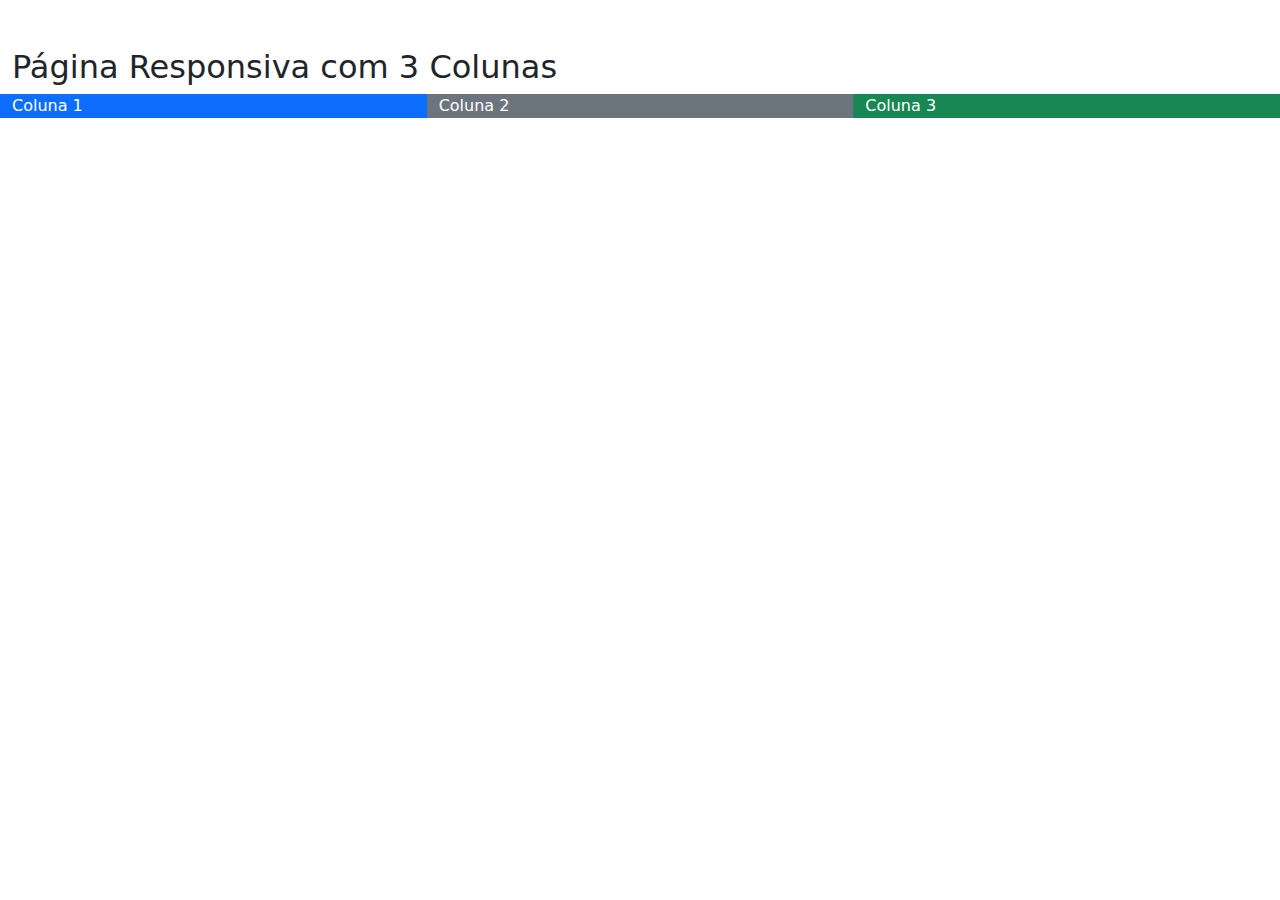
<file: Bootstrap-Exercises/exercicio-1/index.html>
<!DOCTYPE html>
<html lang="pt-br">
<head>
  <meta charset="UTF-8">
  <title>Exercício 1 - Página Responsiva</title>
  <link href="https://cdn.jsdelivr.net/npm/bootstrap@5.3.2/dist/css/bootstrap.min.css" rel="stylesheet">
</head>
<body>
  <div class="container-fluid my-5">
    <h2>Página Responsiva com 3 Colunas</h2>
    <div class="row">
      <div class="col-md-4 col-sm-12 bg-primary text-white">Coluna 1</div>
      <div class="col-md-4 col-sm-12 bg-secondary text-white">Coluna 2</div>
      <div class="col-md-4 col-sm-12 bg-success text-white">Coluna 3</div>
    </div>
  </div>
</body>
</html>
</file>
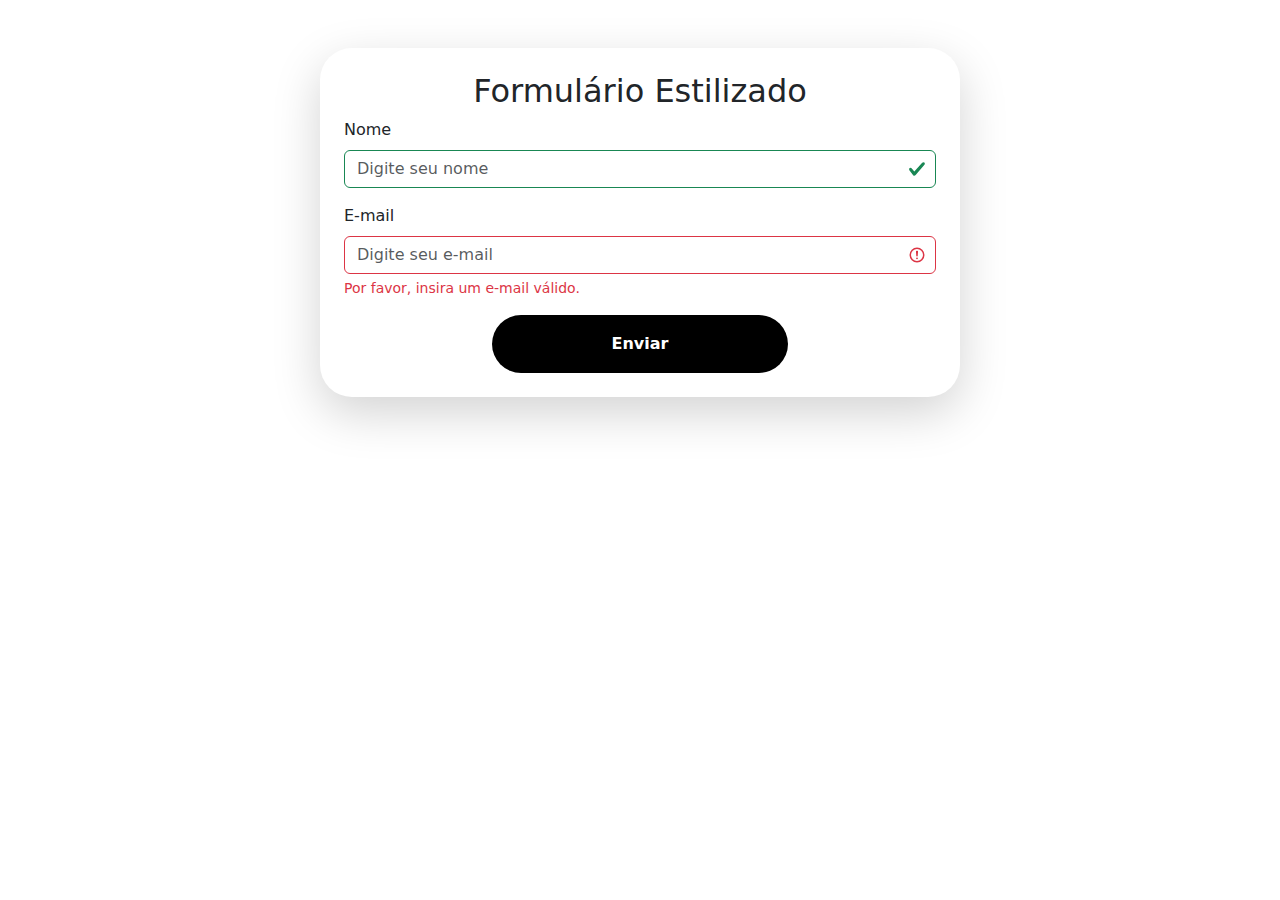
<file: Bootstrap-Exercises/exercicio-4/index.html>
<!DOCTYPE html>
<html lang="pt-br">
<head>
  <meta charset="UTF-8">
  <title>Exercício 4 - Formulário</title>
  <link href="https://cdn.jsdelivr.net/npm/bootstrap@5.3.2/dist/css/bootstrap.min.css" rel="stylesheet">
</head>
<body>
  <div class="container-md p-4 shadow-lg my-5 w-50 w-sm-100 border-secondary rounded-5">
    <h2 class="text-center">Formulário Estilizado</h2>
    <form >
      <div class="mb-3">
        <label for="nome" class="form-label">Nome</label>
        <input type="text" class="form-control is-valid" id="nome" placeholder="Digite seu nome">
      </div>
      <div class="mb-3">
        <label for="email" class="form-label">E-mail</label>
        <input type="email" class="form-control is-invalid" id="email" placeholder="Digite seu e-mail">
        <div class="invalid-feedback">Por favor, insira um e-mail válido.</div>
      </div>
      <div class="d-flex justify-content-center align-items-center">
        <button type="submit" class="btn d-flex justify-content-center align-items-center w-50 p-3 rounded-5 fw-bold text-white bg-black">Enviar</button>
      </div>
    </form>
  </div>
</body>
</html>
</file>
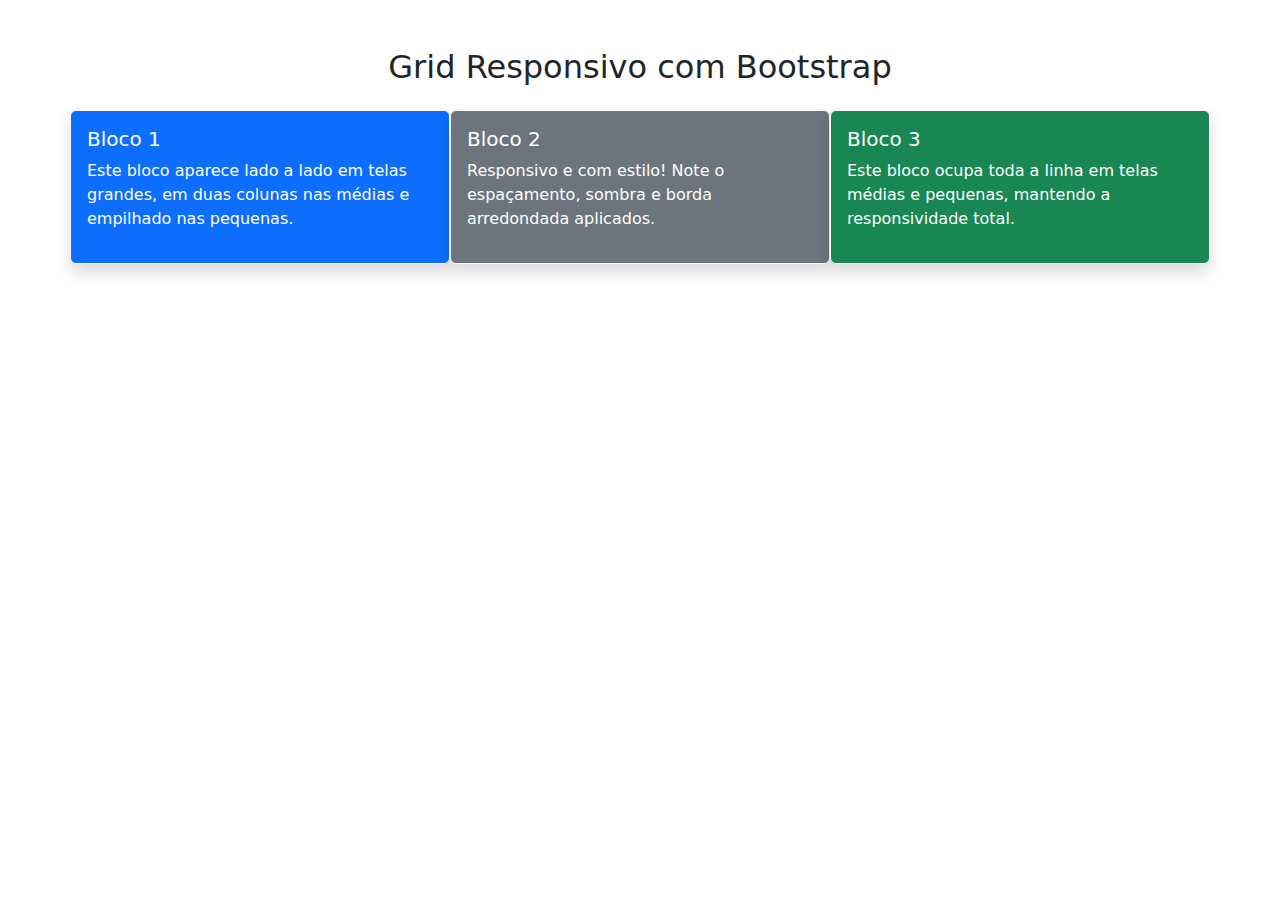
<file: Bootstrap-Exercises/exercicio-6/index.html>
<!DOCTYPE html>
<html lang="pt-br">
<head>
  <meta charset="UTF-8">
  <title>Exercício 6 - Grid Responsivo</title>
  <meta name="viewport" content="width=device-width, initial-scale=1">
  <link href="https://cdn.jsdelivr.net/npm/bootstrap@5.3.2/dist/css/bootstrap.min.css" rel="stylesheet">
</head>
<body>

  <div class="container my-5">
    <h2 class="mb-4 text-center">Grid Responsivo com Bootstrap</h2>
    
    <div class="row">
      <!-- Bloco 1 -->
      <div class="col-lg-4 col-md-6 col-sm-12 bg-primary text-white p-3 rounded shadow border border-light">
        <h5>Bloco 1</h5>
        <p>Este bloco aparece lado a lado em telas grandes, em duas colunas nas médias e empilhado nas pequenas.</p>
      </div>
      
      <!-- Bloco 2 -->
      <div class="col-lg-4 col-md-6 col-sm-12 bg-secondary text-white p-3 rounded shadow border border-light">
        <h5>Bloco 2</h5>
        <p>Responsivo e com estilo! Note o espaçamento, sombra e borda arredondada aplicados.</p>
      </div>
      
      <!-- Bloco 3 -->
      <div class="col-lg-4 col-md-12 col-sm-12 bg-success text-white p-3 rounded shadow border border-light">
        <h5>Bloco 3</h5>
        <p>Este bloco ocupa toda a linha em telas médias e pequenas, mantendo a responsividade total.</p>
      </div>
    </div>
  </div>

  <script src="https://cdn.jsdelivr.net/npm/bootstrap@5.3.2/dist/js/bootstrap.bundle.min.js"></script>
</body>
</html>
</file>
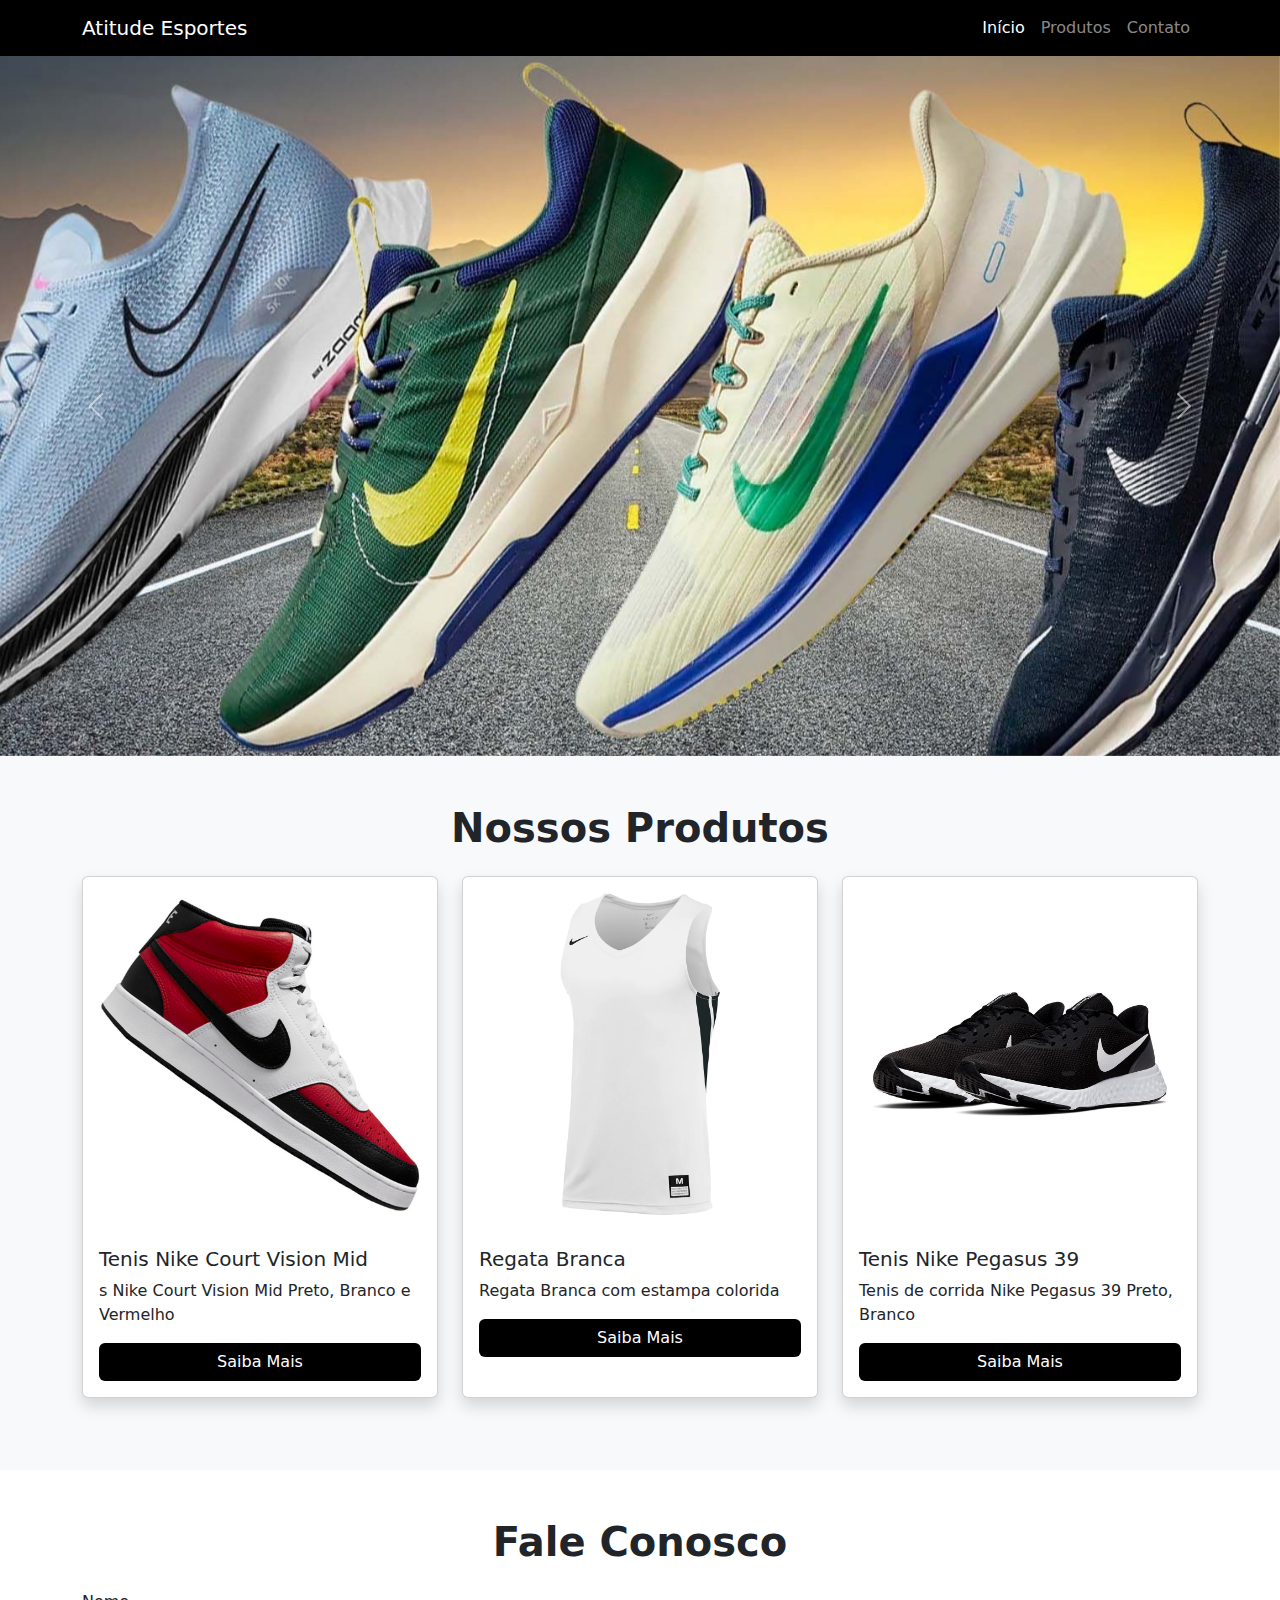
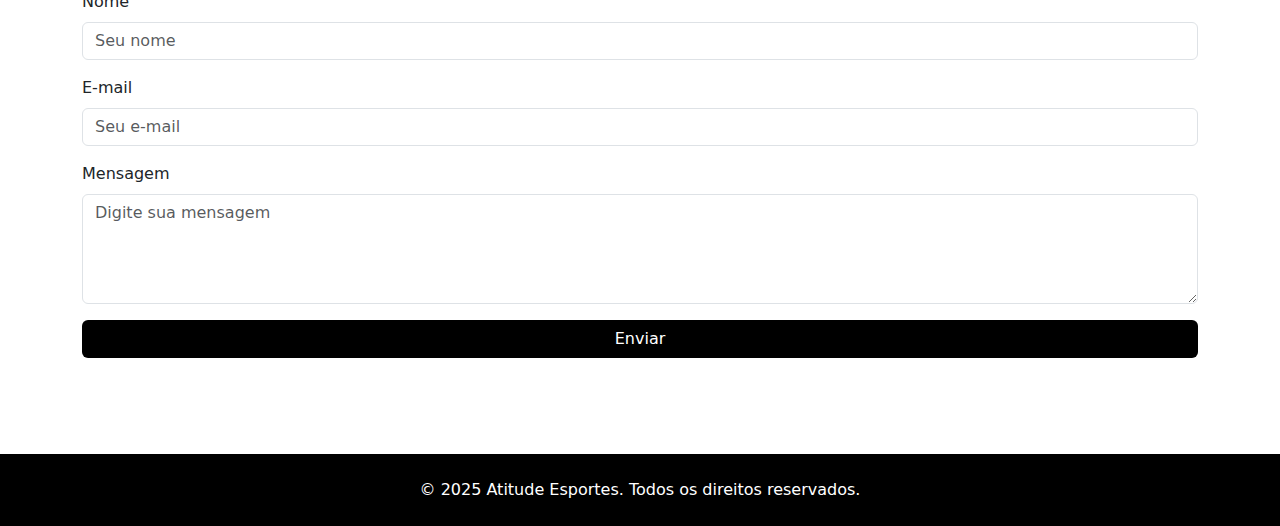
<file: Bootstrap-Exercises/exercicio-7/index.html>
<!DOCTYPE html>
<html lang="pt-br">
<head>
  <meta charset="UTF-8">
  <title>Home Page - Projeto Integrador</title>
  <meta name="viewport" content="width=device-width, initial-scale=1">
  <link href="https://cdn.jsdelivr.net/npm/bootstrap@5.3.2/dist/css/bootstrap.min.css" rel="stylesheet">
  <link href="css/style.css" rel="stylesheet">
</head>
<body>

  <nav class="navbar navbar-expand-lg navbar-dark bg-black shadow">
    <div class="container">
      <a class="navbar-brand" href="#">Atitude Esportes</a>
      <button class="navbar-toggler" type="button" data-bs-toggle="collapse" data-bs-target="#navbarContent">
        <span class="navbar-toggler-icon"></span>
      </button>
      <div class="collapse navbar-collapse" id="navbarContent">
        <ul class="navbar-nav ms-auto">
          <li class="nav-item"><a class="nav-link active" href="#">Início</a></li>
          <li class="nav-item"><a class="nav-link" href="#produtos">Produtos</a></li>
          <li class="nav-item"><a class="nav-link" href="#contato">Contato</a></li>
        </ul>
      </div>
    </div>
  </nav>

  <div id="carouselEmpresa" class="carousel slide container-fluid p-0" data-bs-ride="carousel" >
    <div class="carousel-inner h-100">
      <div class="carousel-item active h-100">
        <div class="d-flex align-items-center justify-content-center h-100">
          <img src="img/nike-running-carousel.jpg" class="d-block w-100 h-100 object-fit-cover" alt="Banner 1">
        </div>
      </div>
      <div class="carousel-item h-100">
        <div class="d-flex align-items-center justify-content-center h-100">
          <img src="img/nike-carousel.jpg" class="d-block w-100 h-100 object-fit-cover" alt="Banner 2">
        </div>
      </div>
      <div class="carousel-item h-100">
        <div class="d-flex align-items-center justify-content-center h-100">
          <img src="img/nike-air-force-1-valentines-day.jpg" class="d-block w-100 h-100 object-fit-cover" alt="Banner 3">
        </div>
      </div>
    </div>
    <button class="carousel-control-prev" type="button" data-bs-target="#carouselEmpresa" data-bs-slide="prev">
      <span class="carousel-control-prev-icon"></span>
    </button>
    <button class="carousel-control-next" type="button" data-bs-target="#carouselEmpresa" data-bs-slide="next">
      <span class="carousel-control-next-icon"></span>
    </button>
  </div>

  <section id="produtos" class="py-5 bg-light">
    <div class="container">
      <h2 class="text-center fs-1 fw-bold mb-4">Nossos Produtos</h2>
      <div class="row">
        <div class="col-lg-4 col-md-6 col-sm-12 mb-4">
          <div class="card shadow h-100">
            <img src="img/tenis-nike-court-vision-mid.jpg" class="card-img-top p-3" alt="Serviço 1">
            <div class="card-body">
              <h5 class="card-title">Tenis Nike Court Vision Mid</h5>
              <p class="card-text">s Nike Court Vision Mid Preto, Branco e Vermelho</p>
              <a href="#" class="btn text-white w-100 bg-black">Saiba Mais</a>
            </div>
          </div>
        </div>
        <div class="col-lg-4 col-md-6 col-sm-12 mb-4">
          <div class="card shadow h-100">
            <img src="img/regata-branca.webp" class="card-img-top p-3" alt="Serviço 2">
            <div class="card-body">
              <h5 class="card-title">Regata Branca</h5>
              <p class="card-text min-h-100">Regata Branca com estampa colorida</p>
                <a href="#" class="btn text-white w-100 bg-black">Saiba Mais</a>
            </div>
          </div>
        </div>
        <div class="col-lg-4 col-md-6 col-sm-12 mb-4">
          <div class="card shadow h-100">
            <img src="img/pegasus39.jpg" class="card-img-top p-3" alt="Serviço 3">
            <div class="card-body">
              <h5 class="card-title">Tenis Nike Pegasus 39</h5>
              <p class="card-text">Tenis de corrida Nike Pegasus 39 Preto, Branco</p>
              <a href="#" class="btn text-white w-100 bg-black">Saiba Mais</a>
            </div>
          </div>
        </div>
      </div>
    </div>
  </section>

  <section id="contato" class="py-5">
    <div class="container">
      <h2 class="text-center fs-1 fw-bold mb-4">Fale Conosco</h2>
      <form>
        <div class="mb-3">
          <label for="nome" class="form-label">Nome</label>
          <input type="text" class="form-control" id="nome" placeholder="Seu nome">
        </div>
        <div class="mb-3">
          <label for="email" class="form-label">E-mail</label>
          <input type="email" class="form-control" id="email" placeholder="Seu e-mail">
        </div>
        <div class="mb-3">
          <label for="mensagem" class="form-label">Mensagem</label>
          <textarea class="form-control" id="mensagem" rows="4" placeholder="Digite sua mensagem"></textarea>
        </div>
        <button type="submit" class="btn text-white w-100 bg-black">Enviar</button>
      </form>
    </div>
  </section>

  <footer class="bg-black text-white text-center p-4 mt-5">
    <p class="mb-0">&copy; 2025 Atitude Esportes. Todos os direitos reservados.</p>
  </footer>

  <script src="https://cdn.jsdelivr.net/npm/bootstrap@5.3.2/dist/js/bootstrap.bundle.min.js"></script>
</body>
</html>
</file>
<file: Bootstrap-Exercises/exercicio-7/css/style.css>
#carouselEmpresa {
    height: 700px;
    width: 100%;
    overflow: hidden;
    display: flex;
    align-items: center;
    background-color: #f8f9fa;
}
</file>
